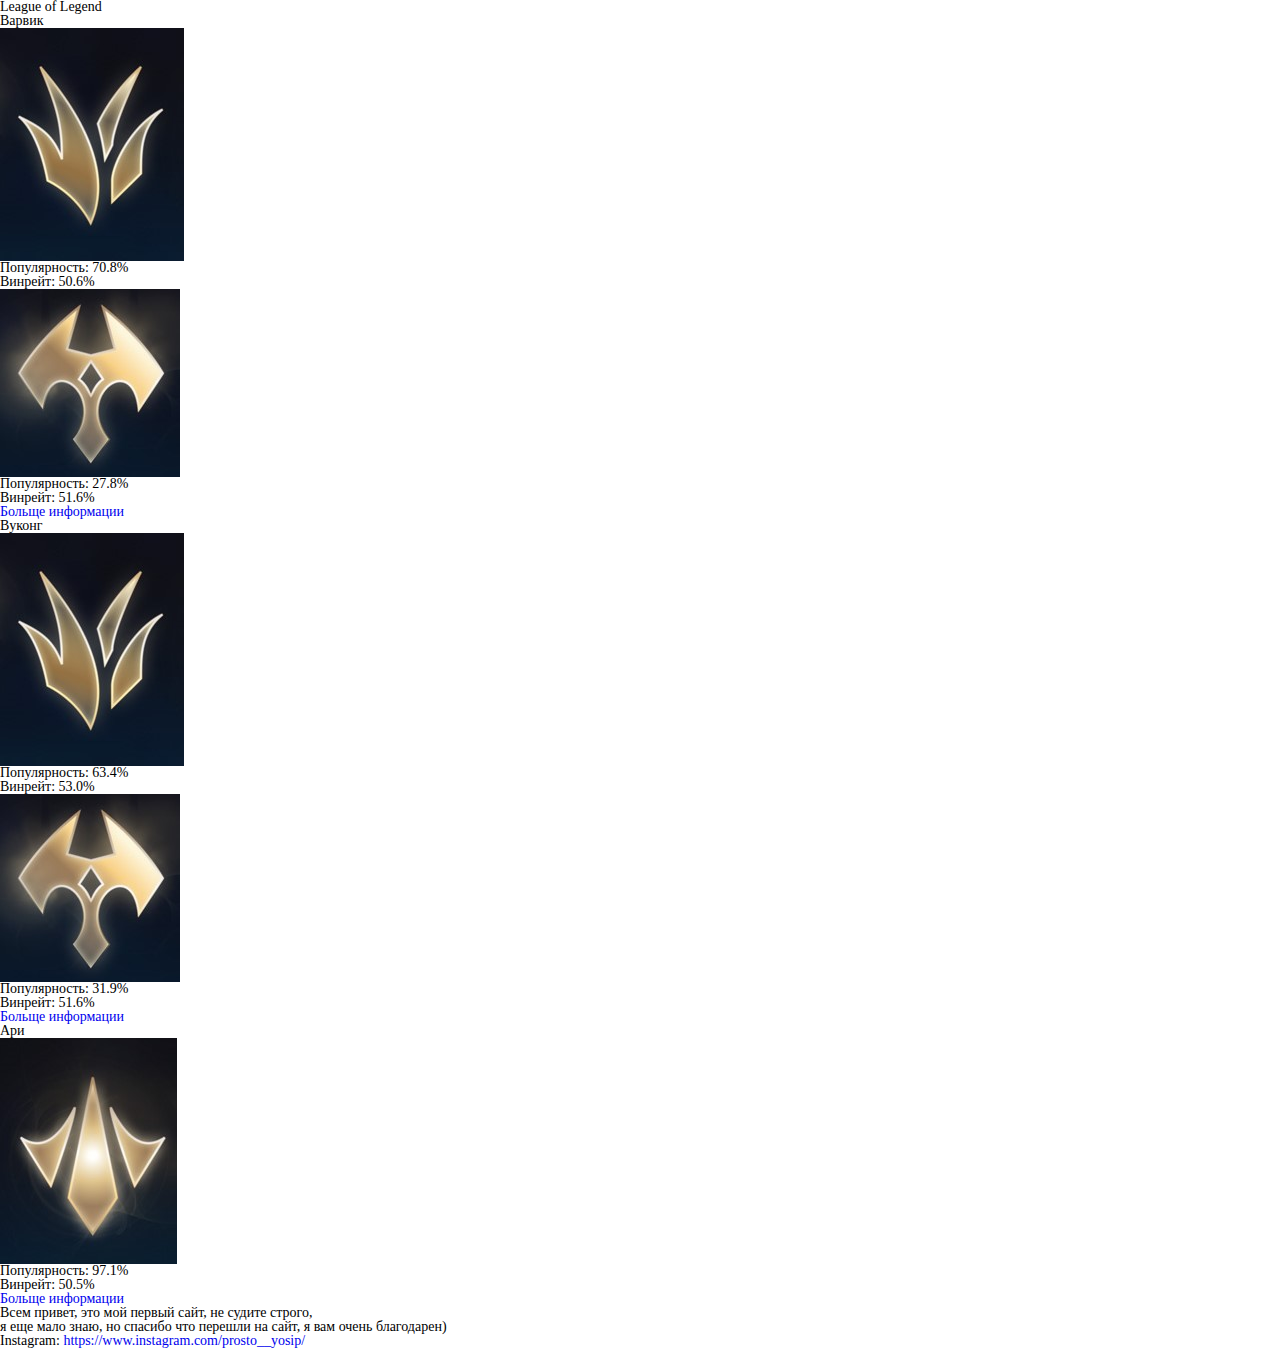
<file: index.html>
<!DOCTYPE html>
<html lang="en">

<head>
	<meta charset="UTF-8">
	<meta http-equiv="X-UA-Compatible" content="IE=edge">
	<meta name="viewport" content="width=device-width, initial-scale=1.0">
	<title>Document</title>
	<link rel="stylesheet" href="css/style.css">
	<meta http-equiv="Content-type" content="text/html;charset=UTF-8" />
</head>

<body>
	<div class="place">
		<div class="top">
			<div class="hellobox">
				<p>League of Legend</p>
			</div>
		</div>
		<div class="box1">
			<p class="namepersa">Варвик</p>
			<img class="img__1" src="./img/icons/iconles.jpg" alt="">
			<p class="statistika__1">
				Популярность: 70.8%
				<br>
				Винрейт: 50.6%
			</p>
			<img class="img__2" src="./img/icons/top.jpg" alt="">
			<p class="statistika__2">
				Популярность: 27.8%
				<br>
				Винрейт: 51.6%
			</p>
			<a class="moreinfo" href="https://www.leagueofgraphs.com/ru/champions/builds/warwick">Больще информации</a>
		</div>
		<div class="box2">
			<p class="namepersa">Вуконг</p>
			<img class="img__1" src="./img/icons/iconles.jpg" alt="">
			<p class="statistika__1">
				Популярность: 63.4%
				<br>
				Винрейт: 53.0%
			</p>
			<img class="img__2" src="./img/icons/top.jpg" alt="">
			<p class="statistika__2">
				Популярность: 31.9%
				<br>
				Винрейт: 51.6%
			</p>
			<a class="moreinfo" href="https://www.leagueofgraphs.com/ru/champions/builds/monkeyking">Больще информации</a>
		</div>
		<div class="box3">
			<p class="namepersa">Ари</p>
			<img class="img__1" src="./img/icons/Patch22_PositionLab.jpg" alt="">
			<p class="statistika__1">
				Популярность: 97.1%
				<br>
				Винрейт: 50.5%
			</p>
			<a class="moreinfo" href="https://www.leagueofgraphs.com/ru/champions/builds/ahri">Больще информации</a>
		</div>
		<div class="bottom">
			<p>Всем привет, это мой первый сайт, не судите строго, <br> я еще мало знаю, но спасибо что перешли на сайт, я
				вам
				очень благодарен)</p>
		</div>
		<div class="socialmedia">
			Instagram: <a href="https://www.instagram.com/prosto__yosip/">https://www.instagram.com/prosto__yosip/</a>
		</div>
	</div>

</body>

</html>
</file>
<file: css/style.css>
@import url("https://fonts.googleapis.com/css2?family=Raleway&display=swap");
* {
  padding: 0;
  margin: 0;
  border: 0;
}

*, *:before, *:after {
  -webkit-box-sizing: border-box;
  box-sizing: border-box;
}

:focus, :active {
  outline: none;
}

a:focus, a:active {
  outline: none;
}

nav, footer, header, aside {
  display: block;
}

html, body {
  height: 100%;
  width: 100%;
  font-size: 100%;
  line-height: 1;
  font-size: 14px;
  -ms-text-size-adjust: 100%;
  -moz-text-size-adjust: 100%;
  -webkit-text-size-adjust: 100%;
}

input, button, textarea {
  font-family: inherit;
}

input::-ms-clear {
  display: none;
}

button {
  cursor: pointer;
}

button::-moz-focus-inner {
  padding: 0;
  border: 0;
}

a, a:visited {
  text-decoration: none;
}

a:hover {
  text-decoration: none;
}

ul li {
  list-style: none;
}

img {
  vertical-align: top;
}

h1, h2, h3, h4, h5, h6 {
  font-size: inherit;
  font-weight: inherit;
}

body {
  max-width: 1600px;
}

.rectangle1 {
  position: absolute;
  width: 1600px;
  height: 2496px;
  background: #cacaca;
  border-radius: 5px;
}

.rectangle1__version {
  position: absolute;
  top: 26px;
  right: 257px;
  width: 221px;
  height: 45px;
  font-family: "Raleway";
  font-style: normal;
  font-weight: 400;
  font-size: 20px;
  line-height: 23px;
  color: #ffffff;
}

.rectangle1__version img {
  margin: -45px 110px 37px 669px;
  width: 306px;
  height: 123px;
}

.image6 {
  position: absolute;
  bottom: 0px;
  width: 1600px;
  height: 1119px;
  background: url(image.png);
  -webkit-filter: blur(10px);
          filter: blur(10px);
}

.image1 {
  position: absolute;
  right: 0px;
  top: 0px;
  width: 218px;
  height: 1430px;
  background: url(image.png);
  -webkit-filter: blur(10px);
          filter: blur(10px);
}

.image2 {
  position: absolute;
  top: 0px;
  left: 0px;
  width: 244px;
  height: 1430px;
  background: url(image.png);
  -webkit-filter: blur(10px);
          filter: blur(10px);
}

.rectangle2 {
  position: absolute;
  top: 161px;
  left: 248px;
  width: 1138px;
  height: 2340px;
  background: #ebebeb;
  border-radius: 6px;
}

.rectangle2__main {
  position: absolute;
  top: 15px;
  left: 144px;
  width: 921px;
  height: 83px;
  font-family: "Raleway";
  font-style: normal;
  font-weight: 400;
  font-size: 30px;
  line-height: 35px;
  color: #000000;
}

.rectangle2__main.vector1 {
  position: absolute;
  top: 41px;
  left: -7px;
  width: 130px;
  height: 0px;
  border-bottom: 4px solid #dacd89;
}

.rectangle2__community {
  position: absolute;
  top: 20px;
  left: 349px;
  width: 921px;
  height: 83px;
  font-family: "Raleway";
  font-style: normal;
  font-weight: 400;
  font-size: 20px;
  line-height: 23px;
  color: #000000;
}

.rectangle2__updates {
  position: absolute;
  top: 20px;
  left: 624px;
  width: 921px;
  height: 83px;
  font-family: "Raleway";
  font-style: normal;
  font-weight: 400;
  font-size: 20px;
  line-height: 23px;
  color: #000000;
}

.rectangle2__aboutus {
  position: absolute;
  top: 20px;
  left: 905px;
  width: 921px;
  height: 83px;
  font-family: "Raleway";
  font-style: normal;
  font-weight: 400;
  font-size: 20px;
  line-height: 25px;
  color: #000000;
}

.rectangle3__grey {
  z-index: 2;
  position: absolute;
  top: 474px;
  left: 248px;
  width: 1138px;
  height: 499px;
  background: #ebebeb;
  border: 1px soq black;
}

.rectangle3.background {
  z-index: 1;
  position: absolute;
  top: 251px;
  left: 248px;
  width: 1138px;
  height: 721px;
  background-image: url(../img/rectangle2/image_5.png);
}

.rectangle3.background-championname {
  z-index: 2;
  position: absolute;
  top: 74px;
  left: 42px;
  width: 408px;
  height: 31px;
  font-family: "Raleway";
  font-style: normal;
  font-weight: 400;
  font-size: 25px;
  line-height: 29px;
  color: #ebebeb;
}

.rectangle3.background-lastchampion {
  position: absolute;
  top: 105px;
  left: 42px;
  width: 226px;
  height: 64px;
  font-family: "Raleway";
  font-style: normal;
  font-weight: 400;
  font-size: 20px;
  line-height: 23px;
  color: #ebebeb;
}
</file>
